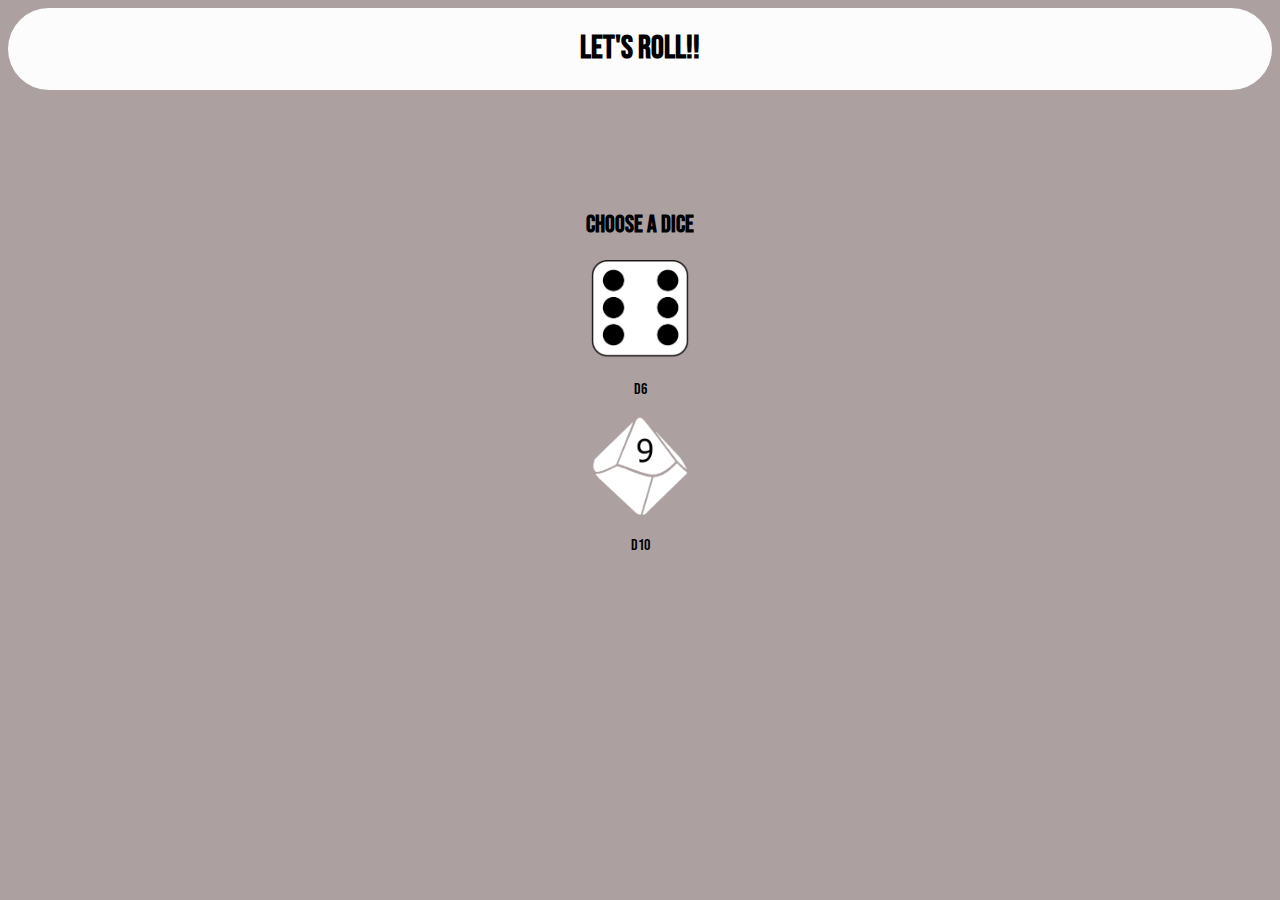
<file: index.html>
<!DOCTYPE html>
<html lang="en">
<head>
    <meta charset="UTF-8">
    <meta http-equiv="X-UA-Compatible" content="IE=edge">
    <meta name="viewport" content="width=device-width, initial-scale=1.0">
    <title>Dice Roll</title>
    <link rel="stylesheet" href="styles.css">
</head>
<body>
    <div class="title">
        <h1>LET'S ROLL!!</h1>
    </div>
    <div class="diceContent">
        <h2>Choose a dice</h2>
        <div>
            <a href="diceSix.html">
                <img alt="dice d6" src="images/d6_dice/d6_dice_6_430.png" width="100px" height="100px" >
            </a>
            <p>D6</p>
        </div>
        <div>     
            <a href="diceTen.html"> 
                <img alt="dice d10" src="images/d10_dice/d10_dice_9.png" width="100px" height="100px" >
            </a>   
            <p>D10</p>
        </div>

    </div>
</body>
</html>
</file>
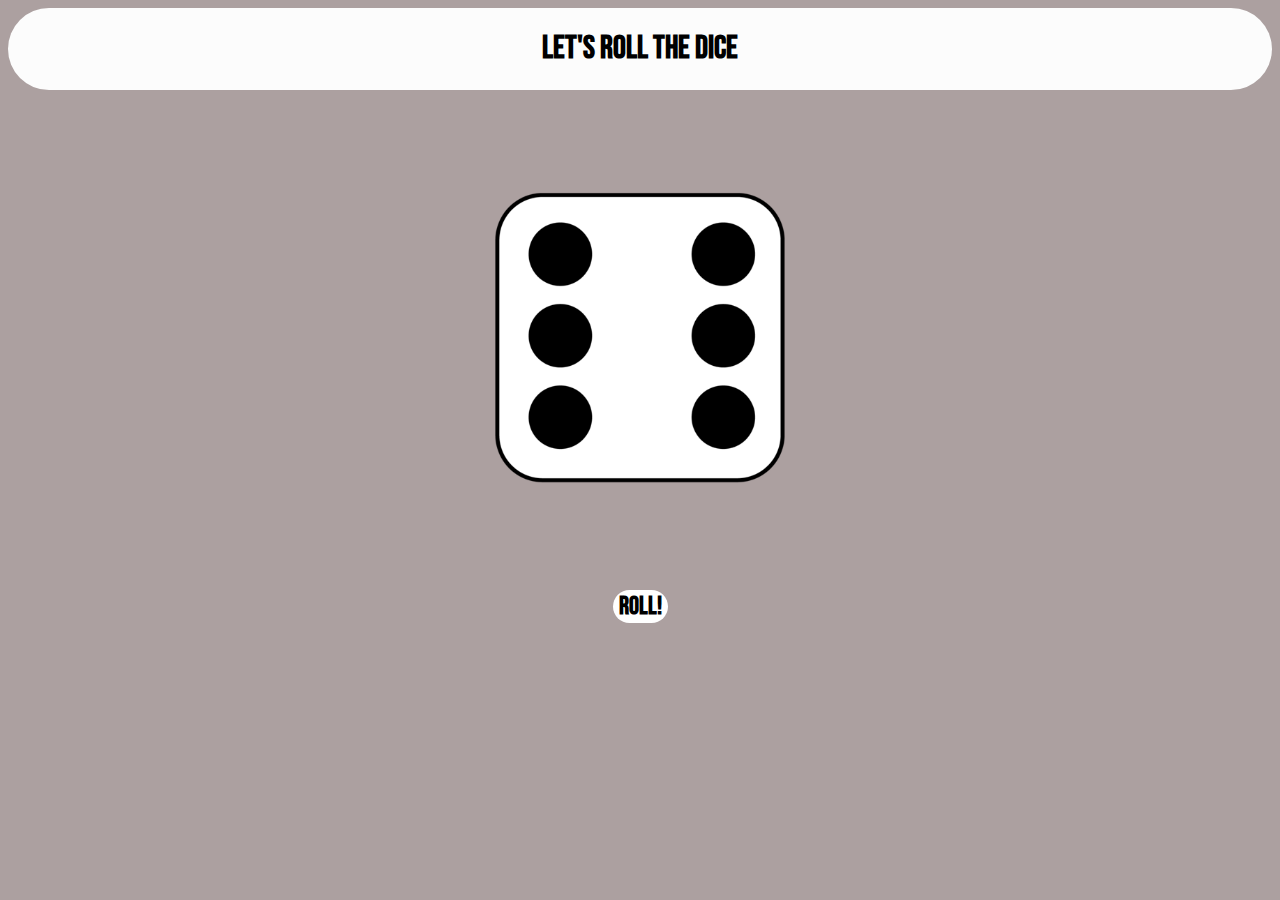
<file: diceSix.html>
<!DOCTYPE html>
<html lang="en">
<head>
    <meta charset="UTF-8">
    <meta http-equiv="X-UA-Compatible" content="IE=edge">
    <meta name="viewport" content="width=device-width, initial-scale=1.0">
    <title>Document</title>
    <link rel="stylesheet" href="styles.css">
</head>
<body>
    <div class="title">
        <h1>LET'S ROLL THE DICE</h1>
    </div>
    <div class="diceContent ">
        <img id="dice_d6" alt="dice d6" src="images/d6_dice/d6_dice_6_430.png" width="300px" height="300px" >
        <button onclick="startChange()">ROLL!</button>
    </div>
    <script src="/script.js"></script>
</body>
</html>
</file>
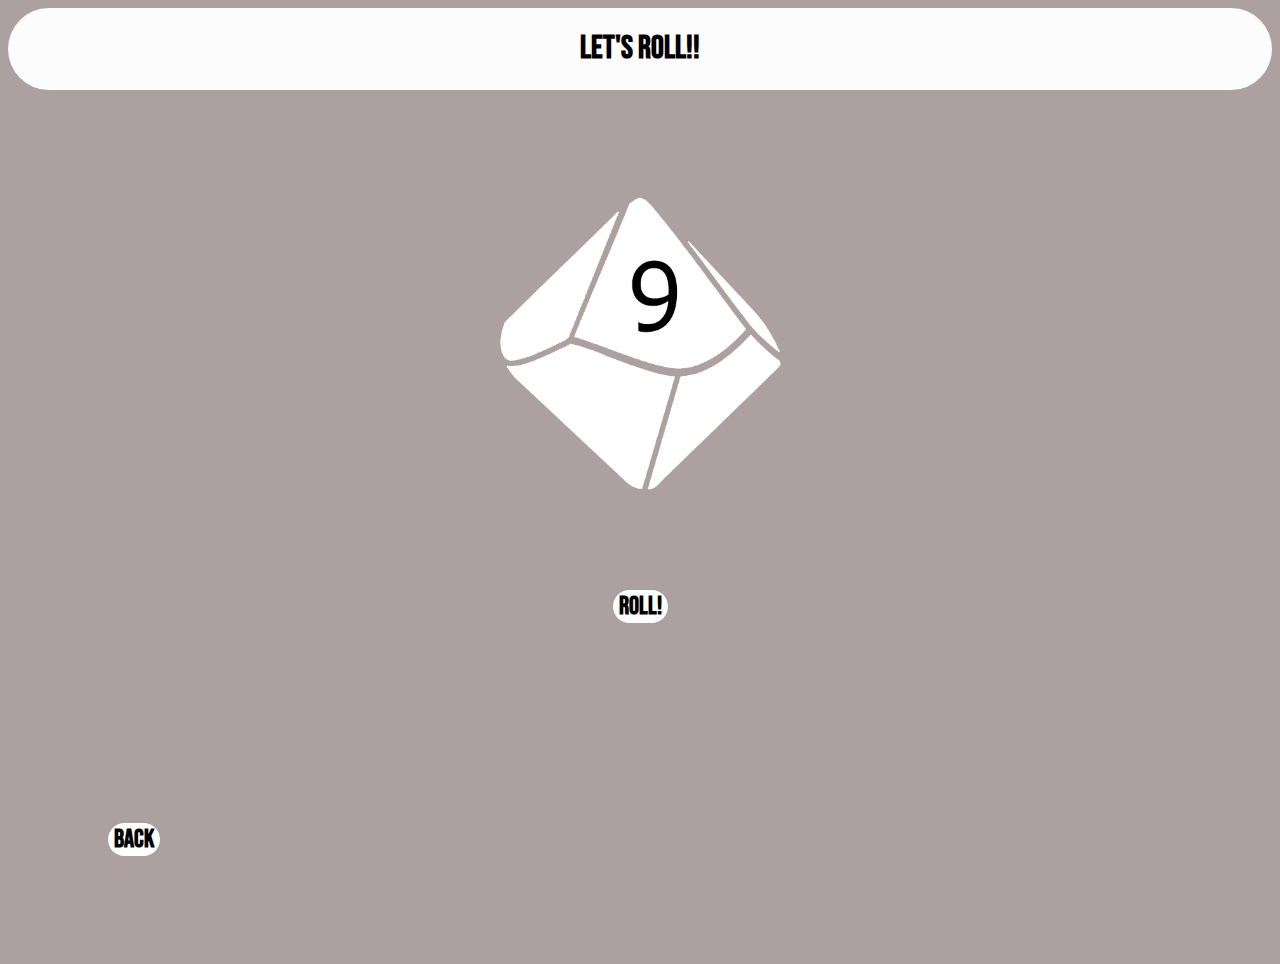
<file: diceTen.html>
<!DOCTYPE html>
<html lang="en">
<head>
    <link rel="stylesheet" href="styles.css">
</head>
<body>
    <div class="title">
        <h1>LET'S ROLL!!</h1>
    </div>
    <div class="diceContent ">
        <img id="dice_d10" alt="dice d6" src="images/d10_dice/d10_dice_9.png" width="300px" height="300px" >
        <button onclick="mainDTenFunction()">ROLL!</button>
    </div>
    <a href="/index.html"><button>Back</button></a>
    <script src="/script.js"></script>
</body>
</html>
</file>
<file: styles.css>
@import url('https://fonts.googleapis.com/css2?family=Bebas+Neue&display=swap');

*{
  font-family: 'Bebas Neue', cursive;
}
body {
    background-color: #aca0a0;
   }

img:hover {
/* Start the shake animation and make the animation last for 0.5 seconds */
animation: shake 0.5s;

}

@keyframes shake {

  100% { transform: translate(10px, -2px) rotate(-1deg); }
}

button {
  background-color: #fff;
  border-radius: 50px;
  font-weight: bold;
  border-style: none ;
  margin: 100px;
  font-size: 25px;
}

button:hover {
  border-style: groove;
  border-color: #000;
}

.title{
    display: flex;
    align-items: center;
    justify-content: center;
    background-color: #fcfcfc;   
    border-radius: 100px;
    font-size: 1em;
    min-width: 250px;
    margin-bottom: 100px;
}

.diceContent {
    display: flex;
    align-items: center;
    justify-content: center;
    flex-direction: column;
    text-align: center;
}
</file>
